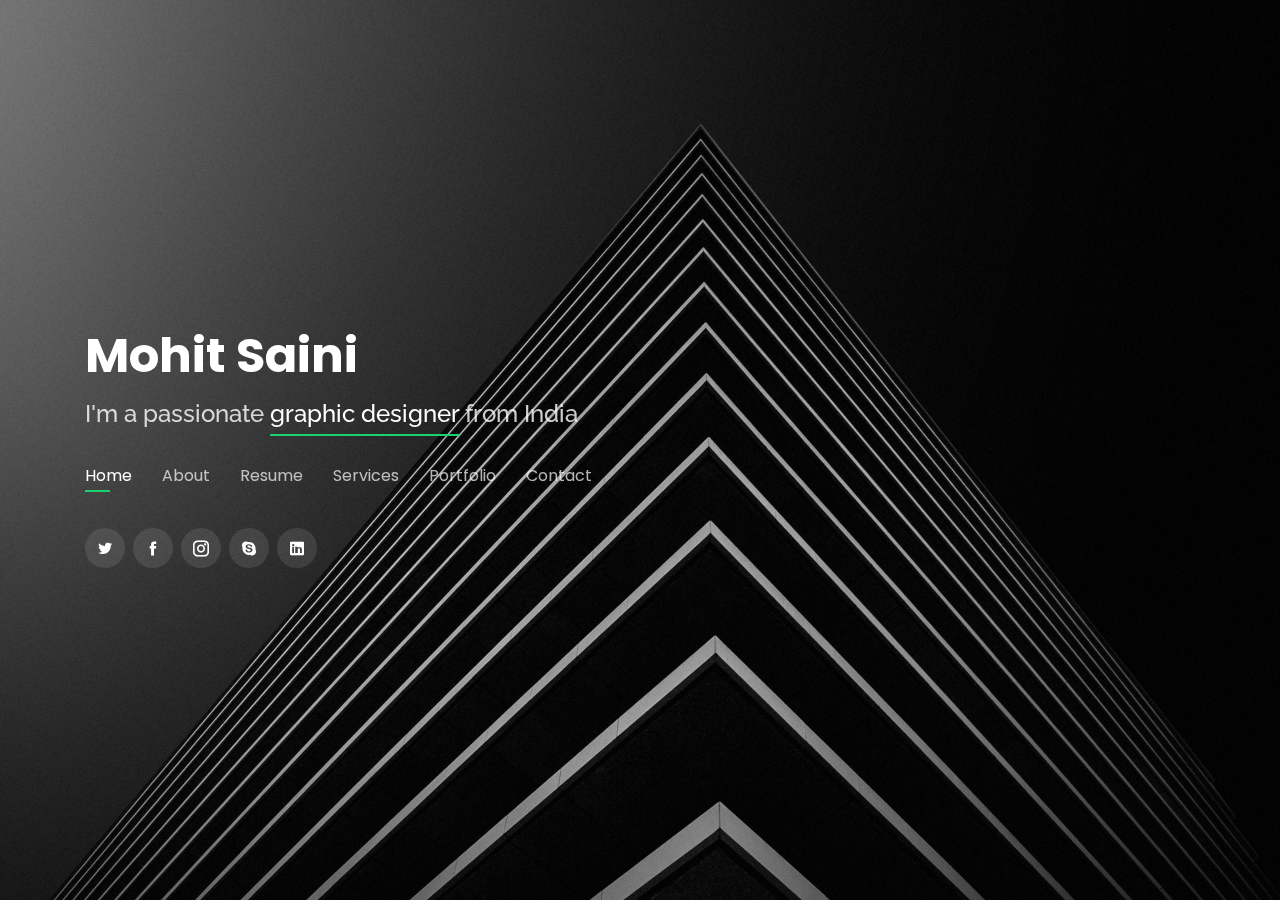
<file: index.html>
<!DOCTYPE html>
<html lang="en">

<head>
  <meta charset="utf-8">
  <meta content="width=device-width, initial-scale=1.0" name="viewport">

  <title>Personal Bootstrap Template</title>
  <meta content="" name="description">
  <meta content="" name="keywords">

  <!-- Favicons -->
  <link href="assets/img/favicon.png" rel="icon">
  <link href="assets/img/apple-touch-icon.png" rel="apple-touch-icon">

  <!-- Google Fonts -->
  <link href="https://fonts.googleapis.com/css?family=Open+Sans:300,300i,400,400i,600,600i,700,700i|Raleway:300,300i,400,400i,500,500i,600,600i,700,700i|Poppins:300,300i,400,400i,500,500i,600,600i,700,700i" rel="stylesheet">

  <!-- Vendor CSS Files -->
  <link href="assets/vendor/bootstrap/css/bootstrap.min.css" rel="stylesheet">
  <link href="assets/vendor/icofont/icofont.min.css" rel="stylesheet">
  <link href="assets/vendor/remixicon/remixicon.css" rel="stylesheet">
  <link href="assets/vendor/owl.carousel/assets/owl.carousel.min.css" rel="stylesheet">
  <link href="assets/vendor/boxicons/css/boxicons.min.css" rel="stylesheet">
  <link href="assets/vendor/venobox/venobox.css" rel="stylesheet">

  <!-- Template Main CSS File -->
  <link href="assets/css/style.css" rel="stylesheet">
  <link href="assets/css/timeline.css" rel="stylesheet">
</head>

<body>

  <!-- ======= Header ======= -->
  <header id="header" class="header-tops">
    <div class="container">

      <h1><a href="index.html">Mohit Saini</a></h1>
      <!-- Uncomment below if you prefer to use an image logo -->
      <!-- <a href="index.html" class="mr-auto"><img src="assets/img/logo.png" alt="" class="img-fluid"></a> -->
      <h2>I'm a passionate <span>graphic designer</span> from India</h2>

      <nav class="nav-menu d-none d-lg-block">
        <ul>
          <li class="active"><a href="#header">Home</a></li>
          <li><a href="#about">About</a></li>
          <li><a href="#resume">Resume</a></li>
          <li><a href="#services">Services</a></li>
          <li><a href="#portfolio">Portfolio</a></li>
          <li><a href="#contact">Contact</a></li>
        </ul>
      </nav><!-- .nav-menu -->

      <div class="social-links">
        <a href="#" class="twitter"><i class="icofont-twitter"></i></a>
        <a href="#" class="facebook"><i class="icofont-facebook"></i></a>
        <a href="#" class="instagram"><i class="icofont-instagram"></i></a>
        <a href="#" class="google-plus"><i class="icofont-skype"></i></a>
        <a href="#" class="linkedin"><i class="icofont-linkedin"></i></a>
      </div>

    </div>
  </header><!-- End Header -->

  <!-- ======= About Section ======= -->
  <section id="about" class="about">

    <!-- ======= About Me ======= -->
    <div class="about-me container">

      <div class="section-title">
        <h2>About</h2>
        <p>Learn more about me</p>
      </div>

      <div class="row">
        <div class="col-lg-4" data-aos="fade-right">
          <img src="assets/img/mohit.jpg" class="img-fluid" alt="">
        </div>
        <div class="col-lg-8 pt-4 pt-lg-0 content" data-aos="fade-left">
          <h3>Data Scientist &amp; Educator</h3>
          <p class="font-italic">
            Lorem ipsum dolor sit amet, consectetur adipiscing elit, sed do eiusmod tempor incididunt ut labore et dolore
            magna aliqua.
          </p>
          <div class="row">
            <div class="col-lg-6">
              <ul>
                <li><i class="icofont-rounded-right"></i> <strong>Birthday:</strong> 1 May 1995</li>
                <li><i class="icofont-rounded-right"></i> <strong>Website:</strong> www.example.com</li>
                <li><i class="icofont-rounded-right"></i> <strong>Phone:</strong> +123 456 7890</li>
                <li><i class="icofont-rounded-right"></i> <strong>City:</strong> City : India, USA</li>
              </ul>
            </div>
            <div class="col-lg-6">
              <ul>
                <li><i class="icofont-rounded-right"></i> <strong>Age:</strong> 30</li>
                <li><i class="icofont-rounded-right"></i> <strong>Degree:</strong> Master</li>
                <li><i class="icofont-rounded-right"></i> <strong>PhEmailone:</strong> email@example.com</li>
                <li><i class="icofont-rounded-right"></i> <strong>Freelance:</strong> Available</li>
              </ul>
            </div>
          </div>
          <p>
            Officiis eligendi itaque labore et dolorum mollitia officiis optio vero. Quisquam sunt adipisci omnis et ut. Nulla accusantium dolor incidunt officia tempore. Et eius omnis.
            Cupiditate ut dicta maxime officiis quidem quia. Sed et consectetur qui quia repellendus itaque neque. Aliquid amet quidem ut quaerat cupiditate. Ab et eum qui repellendus omnis culpa magni laudantium dolores.
          </p>
        </div>
      </div>

    </div><!-- End About Me -->

    <!-- ======= Counts ======= -->
    <div class="counts container">

      <div class="row">

        <div class="col-lg-3 col-md-6">
          <div class="count-box">
            <i class="icofont-simple-smile"></i>
            <span data-toggle="counter-up">232</span>
            <p>Happy Clients</p>
          </div>
        </div>

        <div class="col-lg-3 col-md-6 mt-5 mt-md-0">
          <div class="count-box">
            <i class="icofont-document-folder"></i>
            <span data-toggle="counter-up">521</span>
            <p>Projects</p>
          </div>
        </div>

        <div class="col-lg-3 col-md-6 mt-5 mt-lg-0">
          <div class="count-box">
            <i class="icofont-live-support"></i>
            <span data-toggle="counter-up">1,463</span>
            <p>Hours Of Support</p>
          </div>
        </div>

        <div class="col-lg-3 col-md-6 mt-5 mt-lg-0">
          <div class="count-box">
            <i class="icofont-users-alt-5"></i>
            <span data-toggle="counter-up">15</span>
            <p>Hard Workers</p>
          </div>
        </div>

      </div>

    </div><!-- End Counts -->

    <!-- ======= Skills  ======= -->
    <div class="skills container">

      <div class="section-title">
        <h2>Skills</h2>
      </div>

      <div class="row skills-content">

        <div class="col-lg-6">

          <div class="progress">
            <span class="skill">HTML <i class="val">100%</i></span>
            <div class="progress-bar-wrap">
              <div class="progress-bar" role="progressbar" aria-valuenow="100" aria-valuemin="0" aria-valuemax="100"></div>
            </div>
          </div>

          <div class="progress">
            <span class="skill">CSS <i class="val">90%</i></span>
            <div class="progress-bar-wrap">
              <div class="progress-bar" role="progressbar" aria-valuenow="90" aria-valuemin="0" aria-valuemax="100"></div>
            </div>
          </div>

          <div class="progress">
            <span class="skill">JavaScript <i class="val">75%</i></span>
            <div class="progress-bar-wrap">
              <div class="progress-bar" role="progressbar" aria-valuenow="75" aria-valuemin="0" aria-valuemax="100"></div>
            </div>
          </div>

        </div>

        <div class="col-lg-6">

          <div class="progress">
            <span class="skill">PHP <i class="val">80%</i></span>
            <div class="progress-bar-wrap">
              <div class="progress-bar" role="progressbar" aria-valuenow="80" aria-valuemin="0" aria-valuemax="100"></div>
            </div>
          </div>

          <div class="progress">
            <span class="skill">WordPress/CMS <i class="val">90%</i></span>
            <div class="progress-bar-wrap">
              <div class="progress-bar" role="progressbar" aria-valuenow="90" aria-valuemin="0" aria-valuemax="100"></div>
            </div>
          </div>

          <div class="progress">
            <span class="skill">Photoshop <i class="val">55%</i></span>
            <div class="progress-bar-wrap">
              <div class="progress-bar" role="progressbar" aria-valuenow="55" aria-valuemin="0" aria-valuemax="100"></div>
            </div>
          </div>

        </div>

      </div>

    </div><!-- End Skills -->

    <!-- ======= Interests ======= -->
    <div class="interests container">

      <div class="section-title">
        <h2>Interests</h2>
      </div>

      <div class="row">
        <div class="col-lg-3 col-md-4">
          <div class="icon-box">
            <i class="ri-store-line" style="color: #ffbb2c;"></i>
            <h3>Lorem Ipsum</h3>
          </div>
        </div>
        <div class="col-lg-3 col-md-4 mt-4 mt-md-0">
          <div class="icon-box">
            <i class="ri-bar-chart-box-line" style="color: #5578ff;"></i>
            <h3>Dolor Sitema</h3>
          </div>
        </div>
        <div class="col-lg-3 col-md-4 mt-4 mt-md-0">
          <div class="icon-box">
            <i class="ri-calendar-todo-line" style="color: #e80368;"></i>
            <h3>Sed perspiciatis</h3>
          </div>
        </div>
        <div class="col-lg-3 col-md-4 mt-4 mt-lg-0">
          <div class="icon-box">
            <i class="ri-paint-brush-line" style="color: #e361ff;"></i>
            <h3>Magni Dolores</h3>
          </div>
        </div>
        <div class="col-lg-3 col-md-4 mt-4">
          <div class="icon-box">
            <i class="ri-database-2-line" style="color: #47aeff;"></i>
            <h3>Nemo Enim</h3>
          </div>
        </div>
        <div class="col-lg-3 col-md-4 mt-4">
          <div class="icon-box">
            <i class="ri-gradienter-line" style="color: #ffa76e;"></i>
            <h3>Eiusmod Tempor</h3>
          </div>
        </div>
        <div class="col-lg-3 col-md-4 mt-4">
          <div class="icon-box">
            <i class="ri-file-list-3-line" style="color: #11dbcf;"></i>
            <h3>Midela Teren</h3>
          </div>
        </div>
        <div class="col-lg-3 col-md-4 mt-4">
          <div class="icon-box">
            <i class="ri-price-tag-2-line" style="color: #4233ff;"></i>
            <h3>Pira Neve</h3>
          </div>
        </div>
        <div class="col-lg-3 col-md-4 mt-4">
          <div class="icon-box">
            <i class="ri-anchor-line" style="color: #b2904f;"></i>
            <h3>Dirada Pack</h3>
          </div>
        </div>
        <div class="col-lg-3 col-md-4 mt-4">
          <div class="icon-box">
            <i class="ri-disc-line" style="color: #b20969;"></i>
            <h3>Moton Ideal</h3>
          </div>
        </div>
        <div class="col-lg-3 col-md-4 mt-4">
          <div class="icon-box">
            <i class="ri-base-station-line" style="color: #ff5828;"></i>
            <h3>Verdo Park</h3>
          </div>
        </div>
        <div class="col-lg-3 col-md-4 mt-4">
          <div class="icon-box">
            <i class="ri-fingerprint-line" style="color: #29cc61;"></i>
            <h3>Flavor Nivelanda</h3>
          </div>
        </div>
      </div>

    </div><!-- End Interests -->

    <!-- ======= Testimonials ======= -->
    <div class="testimonials container">

      <div class="section-title">
        <h2>Testimonials</h2>
      </div>

      <div class="owl-carousel testimonials-carousel">

        <div class="testimonial-item">
          <p>
            <i class="bx bxs-quote-alt-left quote-icon-left"></i>
            Proin iaculis purus consequat sem cure digni ssim donec porttitora entum suscipit rhoncus. Accusantium quam, ultricies eget id, aliquam eget nibh et. Maecen aliquam, risus at semper.
            <i class="bx bxs-quote-alt-right quote-icon-right"></i>
          </p>
          <img src="assets/img/testimonials/testimonials-1.jpg" class="testimonial-img" alt="">
          <h3>Saul Goodman</h3>
          <h4>Ceo &amp; Founder</h4>
        </div>

        <div class="testimonial-item">
          <p>
            <i class="bx bxs-quote-alt-left quote-icon-left"></i>
            Export tempor illum tamen malis malis eram quae irure esse labore quem cillum quid cillum eram malis quorum velit fore eram velit sunt aliqua noster fugiat irure amet legam anim culpa.
            <i class="bx bxs-quote-alt-right quote-icon-right"></i>
          </p>
          <img src="assets/img/testimonials/testimonials-2.jpg" class="testimonial-img" alt="">
          <h3>Sara Wilsson</h3>
          <h4>Designer</h4>
        </div>

        <div class="testimonial-item">
          <p>
            <i class="bx bxs-quote-alt-left quote-icon-left"></i>
            Enim nisi quem export duis labore cillum quae magna enim sint quorum nulla quem veniam duis minim tempor labore quem eram duis noster aute amet eram fore quis sint minim.
            <i class="bx bxs-quote-alt-right quote-icon-right"></i>
          </p>
          <img src="assets/img/testimonials/testimonials-3.jpg" class="testimonial-img" alt="">
          <h3>Jena Karlis</h3>
          <h4>Store Owner</h4>
        </div>

        <div class="testimonial-item">
          <p>
            <i class="bx bxs-quote-alt-left quote-icon-left"></i>
            Fugiat enim eram quae cillum dolore dolor amet nulla culpa multos export minim fugiat minim velit minim dolor enim duis veniam ipsum anim magna sunt elit fore quem dolore labore illum veniam.
            <i class="bx bxs-quote-alt-right quote-icon-right"></i>
          </p>
          <img src="assets/img/testimonials/testimonials-4.jpg" class="testimonial-img" alt="">
          <h3>Matt Brandon</h3>
          <h4>Freelancer</h4>
        </div>

        <div class="testimonial-item">
          <p>
            <i class="bx bxs-quote-alt-left quote-icon-left"></i>
            Quis quorum aliqua sint quem legam fore sunt eram irure aliqua veniam tempor noster veniam enim culpa labore duis sunt culpa nulla illum cillum fugiat legam esse veniam culpa fore nisi cillum quid.
            <i class="bx bxs-quote-alt-right quote-icon-right"></i>
          </p>
          <img src="assets/img/testimonials/testimonials-5.jpg" class="testimonial-img" alt="">
          <h3>John Larson</h3>
          <h4>Entrepreneur</h4>
        </div>

      </div>

    </div><!-- End Testimonials  -->

  </section><!-- End About Section -->

  <!-- ======= Resume Section ======= -->
  <section id="resume" class="resume">
    <div class="container">

      <div class="section-title">
        <h2>Resume</h2>
        <p>Check My Resume</p>
      </div>

      <div class="row">
        <div class="col-lg-6">
          <h3 class="resume-title">Sumary</h3>
          <div class="resume-item pb-0">
            <h4>Alice Barkley</h4>
            <p><em>Innovative and deadline-driven Graphic Designer with 3+ years of experience designing and developing user-centered digital/print marketing material from initial concept to final, polished deliverable.</em></p>
            <p>
            <ul>
              <li>Portland par 127,Orlando, FL</li>
              <li>(123) 456-7891</li>
              <li>alice.barkley@example.com</li>
            </ul>
            </p>
          </div>
        </div>
        <div class="col-lg-6">
          <h3 class="resume-title">Education</h3>
          <div class="resume-item">
            <h4>Master of Fine Arts &amp; Graphic Design</h4>
            <h5>2015 - 2016</h5>
            <p><em>Rochester Institute of Technology, Rochester, NY</em></p>
            <p>Qui deserunt veniam. Et sed aliquam labore tempore sed quisquam iusto autem sit. Ea vero voluptatum qui ut dignissimos deleniti nerada porti sand markend</p>
          </div>
          <div class="resume-item">
            <h4>Bachelor of Fine Arts &amp; Graphic Design</h4>
            <h5>2010 - 2014</h5>
            <p><em>Rochester Institute of Technology, Rochester, NY</em></p>
            <p>Quia nobis sequi est occaecati aut. Repudiandae et iusto quae reiciendis et quis Eius vel ratione eius unde vitae rerum voluptates asperiores voluptatem Earum molestiae consequatur neque etlon sader mart dila</p>
          </div>
        </div>
      </div>

      <div class="section-title mt-4">
        <h2 style="font-size: 24px; color: white;">Professional Experience</h2>
      </div>

      <div class="row" id="pe">
        <div class="col-lg-12">
          <main>
            <p>
              <span class="heading">First Job</span> 
              <span class="time">2015-2017</span>
              <br>
              Doggo ipsum long bois lotsa pats blep. What a nice floof ruff super chub very good spot, the neighborhood pupper lotsa pats. Borkdrive shibe shoober what a nice floof, borking doggo.</p>
            <p>
              <span class="heading">Second Job</span> 
              <span class="time">2017-2018</span>
              <br>
              Shoober shooberino adorable doggo many pats, heckin good boys many pats pupper wrinkler, corgo maximum borkdrive. A frighten puggo wow very biscit.</p>
            <p>
              <span class="heading">Third Job</span> 
              <span class="time">2018-2019</span>
              <br>
              Big ol h*ck adorable doggo vvv smol borking doggo with a long snoot for pats big ol, he made many woofs doing me a frighten puggo wow very biscit, ruff fat boi ruff long doggo. </p>
           </main>
        </div>
      </div>

    </div>
  </section><!-- End Resume Section -->

  <!-- ======= Services Section ======= -->
  <section id="services" class="services">
    <div class="container">

      <div class="section-title">
        <h2>Services</h2>
        <p>My Services</p>
      </div>

      <div class="row">
        <div class="col-lg-4 col-md-6 d-flex align-items-stretch">
          <div class="icon-box">
            <div class="icon"><i class="bx bxl-dribbble"></i></div>
            <h4><a href="">Lorem Ipsum</a></h4>
            <p>Voluptatum deleniti atque corrupti quos dolores et quas molestias excepturi</p>
          </div>
        </div>

        <div class="col-lg-4 col-md-6 d-flex align-items-stretch mt-4 mt-md-0">
          <div class="icon-box">
            <div class="icon"><i class="bx bx-file"></i></div>
            <h4><a href="">Sed ut perspiciatis</a></h4>
            <p>Duis aute irure dolor in reprehenderit in voluptate velit esse cillum dolore</p>
          </div>
        </div>

        <div class="col-lg-4 col-md-6 d-flex align-items-stretch mt-4 mt-lg-0">
          <div class="icon-box">
            <div class="icon"><i class="bx bx-tachometer"></i></div>
            <h4><a href="">Magni Dolores</a></h4>
            <p>Excepteur sint occaecat cupidatat non proident, sunt in culpa qui officia</p>
          </div>
        </div>

        <div class="col-lg-4 col-md-6 d-flex align-items-stretch mt-4">
          <div class="icon-box">
            <div class="icon"><i class="bx bx-world"></i></div>
            <h4><a href="">Nemo Enim</a></h4>
            <p>At vero eos et accusamus et iusto odio dignissimos ducimus qui blanditiis</p>
          </div>
        </div>

        <div class="col-lg-4 col-md-6 d-flex align-items-stretch mt-4">
          <div class="icon-box">
            <div class="icon"><i class="bx bx-slideshow"></i></div>
            <h4><a href="">Dele cardo</a></h4>
            <p>Quis consequatur saepe eligendi voluptatem consequatur dolor consequuntur</p>
          </div>
        </div>

        <div class="col-lg-4 col-md-6 d-flex align-items-stretch mt-4">
          <div class="icon-box">
            <div class="icon"><i class="bx bx-arch"></i></div>
            <h4><a href="">Divera don</a></h4>
            <p>Modi nostrum vel laborum. Porro fugit error sit minus sapiente sit aspernatur</p>
          </div>
        </div>

      </div>

    </div>
  </section><!-- End Services Section -->

  <!-- ======= Portfolio Section ======= -->
  <section id="portfolio" class="portfolio">
    <div class="container">

      <div class="section-title">
        <h2>Portfolio</h2>
        <p>My Works</p>
      </div>

      <div class="row">
        <div class="col-lg-12 d-flex justify-content-center">
          <ul id="portfolio-flters">
            <li data-filter="*" class="filter-active">All</li>
            <li data-filter=".filter-app">App</li>
            <li data-filter=".filter-card">Card</li>
            <li data-filter=".filter-web">Web</li>
          </ul>
        </div>
      </div>

      <div class="row portfolio-container">

        <div class="col-lg-4 col-md-6 portfolio-item filter-app">
          <div class="portfolio-wrap">
            <img src="assets/img/portfolio/portfolio-1.jpg" class="img-fluid" alt="">
            <div class="portfolio-info">
              <h4>App 1</h4>
              <p>App</p>
              <div class="portfolio-links">
                <a href="assets/img/portfolio/portfolio-1.jpg" data-gall="portfolioGallery" class="venobox" title="App 1"><i class="bx bx-plus"></i></a>
                <a href="portfolio-details.html" data-gall="portfolioDetailsGallery" data-vbtype="iframe" class="venobox" title="Portfolio Details"><i class="bx bx-link"></i></a>
              </div>
            </div>
          </div>
        </div>

        <div class="col-lg-4 col-md-6 portfolio-item filter-web">
          <div class="portfolio-wrap">
            <img src="assets/img/portfolio/portfolio-2.jpg" class="img-fluid" alt="">
            <div class="portfolio-info">
              <h4>Web 3</h4>
              <p>Web</p>
              <div class="portfolio-links">
                <a href="assets/img/portfolio/portfolio-2.jpg" data-gall="portfolioGallery" class="venobox" title="Web 3"><i class="bx bx-plus"></i></a>
                <a href="portfolio-details.html" data-gall="portfolioDetailsGallery" data-vbtype="iframe" class="venobox" title="Portfolio Details"><i class="bx bx-link"></i></a>
              </div>
            </div>
          </div>
        </div>

        <div class="col-lg-4 col-md-6 portfolio-item filter-app">
          <div class="portfolio-wrap">
            <img src="assets/img/portfolio/portfolio-3.jpg" class="img-fluid" alt="">
            <div class="portfolio-info">
              <h4>App 2</h4>
              <p>App</p>
              <div class="portfolio-links">
                <a href="assets/img/portfolio/portfolio-3.jpg" data-gall="portfolioGallery" class="venobox" title="App 2"><i class="bx bx-plus"></i></a>
                <a href="portfolio-details.html" data-gall="portfolioDetailsGallery" data-vbtype="iframe" class="venobox" title="Portfolio Details"><i class="bx bx-link"></i></a>
              </div>
            </div>
          </div>
        </div>

        <div class="col-lg-4 col-md-6 portfolio-item filter-card">
          <div class="portfolio-wrap">
            <img src="assets/img/portfolio/portfolio-4.jpg" class="img-fluid" alt="">
            <div class="portfolio-info">
              <h4>Card 2</h4>
              <p>Card</p>
              <div class="portfolio-links">
                <a href="assets/img/portfolio/portfolio-4.jpg" data-gall="portfolioGallery" class="venobox" title="Card 2"><i class="bx bx-plus"></i></a>
                <a href="portfolio-details.html" data-gall="portfolioDetailsGallery" data-vbtype="iframe" class="venobox" title="Portfolio Details"><i class="bx bx-link"></i></a>
              </div>
            </div>
          </div>
        </div>

        <div class="col-lg-4 col-md-6 portfolio-item filter-web">
          <div class="portfolio-wrap">
            <img src="assets/img/portfolio/portfolio-5.jpg" class="img-fluid" alt="">
            <div class="portfolio-info">
              <h4>Web 2</h4>
              <p>Web</p>
              <div class="portfolio-links">
                <a href="assets/img/portfolio/portfolio-5.jpg" data-gall="portfolioGallery" class="venobox" title="Web 2"><i class="bx bx-plus"></i></a>
                <a href="portfolio-details.html" data-gall="portfolioDetailsGallery" data-vbtype="iframe" class="venobox" title="Portfolio Details"><i class="bx bx-link"></i></a>
              </div>
            </div>
          </div>
        </div>

        <div class="col-lg-4 col-md-6 portfolio-item filter-app">
          <div class="portfolio-wrap">
            <img src="assets/img/portfolio/portfolio-6.jpg" class="img-fluid" alt="">
            <div class="portfolio-info">
              <h4>App 3</h4>
              <p>App</p>
              <div class="portfolio-links">
                <a href="assets/img/portfolio/portfolio-6.jpg" data-gall="portfolioGallery" class="venobox" title="App 3"><i class="bx bx-plus"></i></a>
                <a href="portfolio-details.html" data-gall="portfolioDetailsGallery" data-vbtype="iframe" class="venobox" title="Portfolio Details"><i class="bx bx-link"></i></a>
              </div>
            </div>
          </div>
        </div>

        <div class="col-lg-4 col-md-6 portfolio-item filter-card">
          <div class="portfolio-wrap">
            <img src="assets/img/portfolio/portfolio-7.jpg" class="img-fluid" alt="">
            <div class="portfolio-info">
              <h4>Card 1</h4>
              <p>Card</p>
              <div class="portfolio-links">
                <a href="assets/img/portfolio/portfolio-7.jpg" data-gall="portfolioGallery" class="venobox" title="Card 1"><i class="bx bx-plus"></i></a>
                <a href="portfolio-details.html" data-gall="portfolioDetailsGallery" data-vbtype="iframe" class="venobox" title="Portfolio Details"><i class="bx bx-link"></i></a>
              </div>
            </div>
          </div>
        </div>

        <div class="col-lg-4 col-md-6 portfolio-item filter-card">
          <div class="portfolio-wrap">
            <img src="assets/img/portfolio/portfolio-8.jpg" class="img-fluid" alt="">
            <div class="portfolio-info">
              <h4>Card 3</h4>
              <p>Card</p>
              <div class="portfolio-links">
                <a href="assets/img/portfolio/portfolio-8.jpg" data-gall="portfolioGallery" class="venobox" title="Card 3"><i class="bx bx-plus"></i></a>
                <a href="portfolio-details.html" data-gall="portfolioDetailsGallery" data-vbtype="iframe" class="venobox" title="Portfolio Details"><i class="bx bx-link"></i></a>
              </div>
            </div>
          </div>
        </div>

        <div class="col-lg-4 col-md-6 portfolio-item filter-web">
          <div class="portfolio-wrap">
            <img src="assets/img/portfolio/portfolio-9.jpg" class="img-fluid" alt="">
            <div class="portfolio-info">
              <h4>Web 3</h4>
              <p>Web</p>
              <div class="portfolio-links">
                <a href="assets/img/portfolio/portfolio-9.jpg" data-gall="portfolioGallery" class="venobox" title="Web 3"><i class="bx bx-plus"></i></a>
                <a href="portfolio-details.html" data-gall="portfolioDetailsGallery" data-vbtype="iframe" class="venobox" title="Portfolio Details"><i class="bx bx-link"></i></a>
              </div>
            </div>
          </div>
        </div>

      </div>

    </div>
  </section><!-- End Portfolio Section -->

  <!-- ======= Contact Section ======= -->
  <section id="contact" class="contact">
    <div class="container">

      <div class="section-title">
        <h2>Contact</h2>
        <p>Contact Me</p>
      </div>

      <div class="row mt-2">

        <div class="col-md-6 d-flex align-items-stretch">
          <div class="info-box">
            <i class="bx bx-map"></i>
            <h3>My Address</h3>
            <p>A108 Adam Street, India, NY 535022</p>
          </div>
        </div>

        <div class="col-md-6 mt-4 mt-md-0 d-flex align-items-stretch">
          <div class="info-box">
            <i class="bx bx-share-alt"></i>
            <h3>Social Profiles</h3>
            <div class="social-links">
              <a href="#" class="twitter"><i class="icofont-twitter"></i></a>
              <a href="#" class="facebook"><i class="icofont-facebook"></i></a>
              <a href="#" class="instagram"><i class="icofont-instagram"></i></a>
              <a href="#" class="google-plus"><i class="icofont-skype"></i></a>
              <a href="#" class="linkedin"><i class="icofont-linkedin"></i></a>
            </div>
          </div>
        </div>

        <div class="col-md-6 mt-4 d-flex align-items-stretch">
          <div class="info-box">
            <i class="bx bx-envelope"></i>
            <h3>Email Me</h3>
            <p>contact@example.com</p>
          </div>
        </div>
        <div class="col-md-6 mt-4 d-flex align-items-stretch">
          <div class="info-box">
            <i class="bx bx-phone-call"></i>
            <h3>Call Me</h3>
            <p>+1 5589 55488 55</p>
          </div>
        </div>
      </div>

      <form action="" method="post" role="form" class="php-email-form mt-4">
        <div class="form-row">
          <div class="col-md-6 form-group">
            <input type="text" name="name" class="form-control" id="name" placeholder="Your Name" data-rule="minlen:4" data-msg="Please enter at least 4 chars" />
            <div class="validate"></div>
          </div>
          <div class="col-md-6 form-group">
            <input type="email" class="form-control" name="email" id="email" placeholder="Your Email" data-rule="email" data-msg="Please enter a valid email" />
            <div class="validate"></div>
          </div>
        </div>
        <div class="form-group">
          <input type="text" class="form-control" name="subject" id="subject" placeholder="Subject" data-rule="minlen:4" data-msg="Please enter at least 8 chars of subject" />
          <div class="validate"></div>
        </div>
        <div class="form-group">
          <textarea class="form-control" name="message" rows="5" data-rule="required" data-msg="Please write something for us" placeholder="Message"></textarea>
          <div class="validate"></div>
        </div>
        <div class="mb-3">
          <div class="loading">Loading</div>
          <div class="error-message"></div>
          <div class="sent-message">Your message has been sent. Thank you!</div>
        </div>
        <div class="text-center"><button type="submit">Send Message</button></div>
      </form>

    </div>
  </section><!-- End Contact Section -->


  <!-- Vendor JS Files -->
  <script src="assets/vendor/jquery/jquery.min.js"></script>
  <script src="assets/vendor/bootstrap/js/bootstrap.bundle.min.js"></script>
  <script src="assets/vendor/jquery.easing/jquery.easing.min.js"></script>
  <script src="assets/vendor/php-email-form/validate.js"></script>
  <script src="assets/vendor/waypoints/jquery.waypoints.min.js"></script>
  <script src="assets/vendor/counterup/counterup.min.js"></script>
  <script src="assets/vendor/owl.carousel/owl.carousel.min.js"></script>
  <script src="assets/vendor/isotope-layout/isotope.pkgd.min.js"></script>
  <script src="assets/vendor/venobox/venobox.min.js"></script>

  <!-- Template Main JS File -->
  <script src="assets/js/main.js"></script>

</body>

</html>
</file>
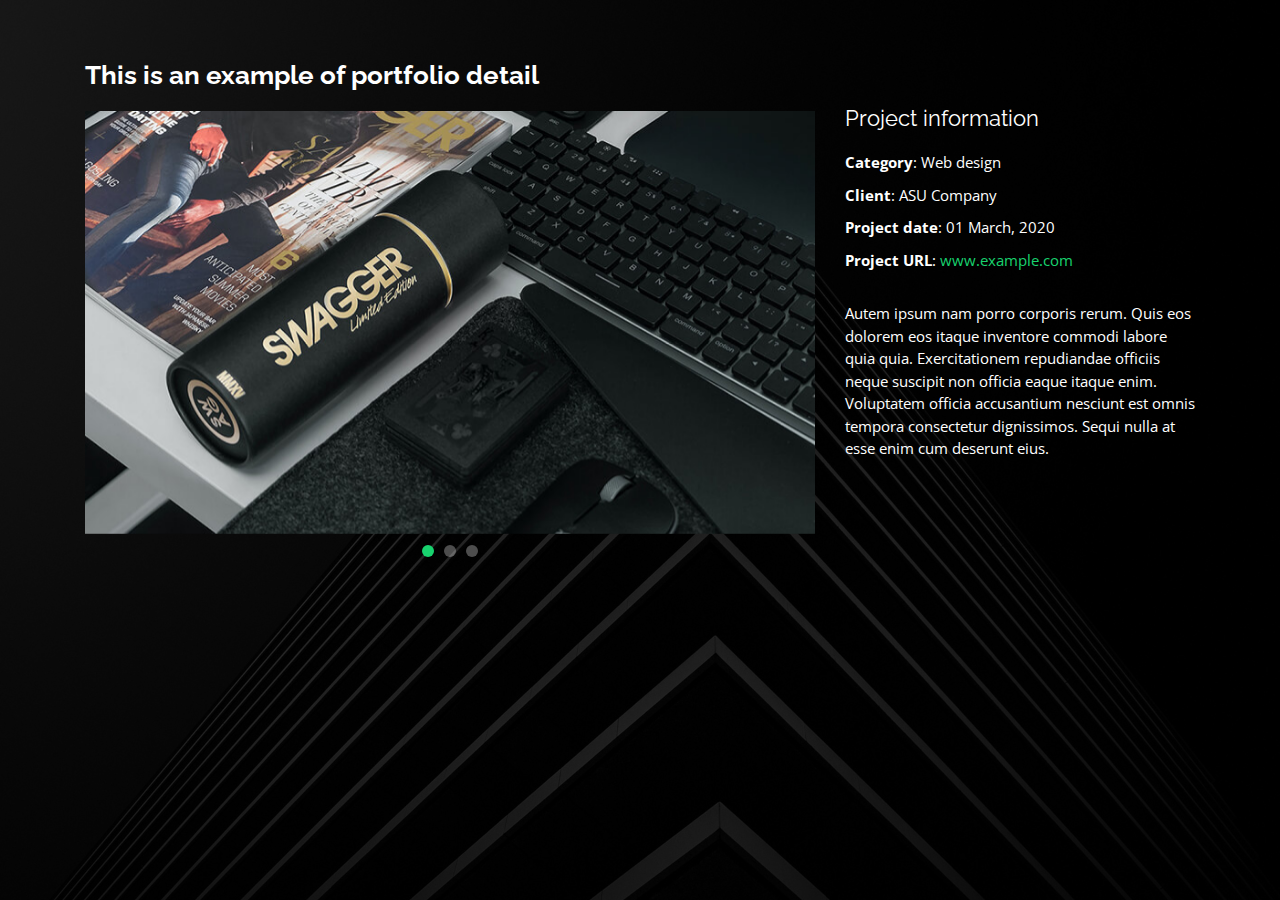
<file: portfolio-details.html>
<!DOCTYPE html>
<html lang="en">

<head>
  <meta charset="utf-8">
  <meta content="width=device-width, initial-scale=1.0" name="viewport">

  <title>Portfolio Details - Personal Bootstrap Template</title>
  <meta content="" name="description">
  <meta content="" name="keywords">

  <!-- Favicons -->
  <link href="assets/img/favicon.png" rel="icon">
  <link href="assets/img/apple-touch-icon.png" rel="apple-touch-icon">

  <!-- Google Fonts -->
  <link href="https://fonts.googleapis.com/css?family=Open+Sans:300,300i,400,400i,600,600i,700,700i|Raleway:300,300i,400,400i,500,500i,600,600i,700,700i|Poppins:300,300i,400,400i,500,500i,600,600i,700,700i" rel="stylesheet">

  <!-- Vendor CSS Files -->
  <link href="assets/vendor/bootstrap/css/bootstrap.min.css" rel="stylesheet">
  <link href="assets/vendor/icofont/icofont.min.css" rel="stylesheet">
  <link href="assets/vendor/remixicon/remixicon.css" rel="stylesheet">
  <link href="assets/vendor/owl.carousel/assets/owl.carousel.min.css" rel="stylesheet">
  <link href="assets/vendor/boxicons/css/boxicons.min.css" rel="stylesheet">
  <link href="assets/vendor/venobox/venobox.css" rel="stylesheet">

  <!-- Template Main CSS File -->
  <link href="assets/css/style.css" rel="stylesheet">


</head>

<body>

  <main id="main">

    <!-- ======= Portfolio Details ======= -->
    <div id="portfolio-details" class="portfolio-details">
      <div class="container">

        <div class="row">

          <div class="col-lg-8">
            <h2 class="portfolio-title">This is an example of portfolio detail</h2>
            <div class="owl-carousel portfolio-details-carousel">
              <img src="assets/img/portfolio/portfolio-details-1.jpg" class="img-fluid" alt="">
              <img src="assets/img/portfolio/portfolio-details-2.jpg" class="img-fluid" alt="">
              <img src="assets/img/portfolio/portfolio-details-3.jpg" class="img-fluid" alt="">
            </div>
          </div>

          <div class="col-lg-4 portfolio-info">
            <h3>Project information</h3>
            <ul>
              <li><strong>Category</strong>: Web design</li>
              <li><strong>Client</strong>: ASU Company</li>
              <li><strong>Project date</strong>: 01 March, 2020</li>
              <li><strong>Project URL</strong>: <a href="#">www.example.com</a></li>
            </ul>

            <p>
              Autem ipsum nam porro corporis rerum. Quis eos dolorem eos itaque inventore commodi labore quia quia. Exercitationem repudiandae officiis neque suscipit non officia eaque itaque enim. Voluptatem officia accusantium nesciunt est omnis tempora consectetur dignissimos. Sequi nulla at esse enim cum deserunt eius.
            </p>
          </div>

        </div>

      </div>
    </div><!-- End Portfolio Details -->

  </main><!-- End #main -->



  <!-- Vendor JS Files -->
  <script src="assets/vendor/jquery/jquery.min.js"></script>
  <script src="assets/vendor/bootstrap/js/bootstrap.bundle.min.js"></script>
  <script src="assets/vendor/jquery.easing/jquery.easing.min.js"></script>
  <script src="assets/vendor/php-email-form/validate.js"></script>
  <script src="assets/vendor/waypoints/jquery.waypoints.min.js"></script>
  <script src="assets/vendor/counterup/counterup.min.js"></script>
  <script src="assets/vendor/owl.carousel/owl.carousel.min.js"></script>
  <script src="assets/vendor/isotope-layout/isotope.pkgd.min.js"></script>
  <script src="assets/vendor/venobox/venobox.min.js"></script>

  <!-- Template Main JS File -->
  <script src="assets/js/main.js"></script>

</body>

</html>
</file>
<file: assets/vendor/venobox/venobox.css>
/* ------ venobox.css --------*/
.vbox-overlay *, .vbox-overlay *:before, .vbox-overlay *:after{
    -webkit-backface-visibility: hidden;
    -webkit-box-sizing:border-box;
    -moz-box-sizing:border-box;
    box-sizing:border-box;
}
.vbox-overlay * { 
    -webkit-backface-visibility: visible;
    backface-visibility: visible;
}
.vbox-overlay{
    display: -webkit-flex;
    display: flex;
    -webkit-flex-direction: column;
    flex-direction: column;
    -webkit-justify-content: center;
    justify-content: center;
    -webkit-align-items: center;
    align-items: center;
    position: fixed;
    left: 0;
    top: 0;
    bottom: 0;
    right: 0;
    z-index: 999999;
}

/* ----- navigation ----- */
.vbox-title{
    width: 100%;
    height: 40px;
    float: left;
    text-align: center;
    line-height: 28px;
    font-size: 12px;
    padding: 6px 50px;
    overflow: hidden;
    position: fixed;
    display: none;
    left: 0;
    z-index: 89;
}
.vbox-close{
    cursor: pointer;
    position: fixed;
    top: -1px;
    right: 0;
    width: 50px;
    height: 40px;
    padding: 6px;
    display: block;
    background-position:10px center;
    overflow: hidden;
    font-size: 24px;
    line-height: 1;
    text-align: center;
    z-index: 99;
}
.vbox-left{
    cursor: pointer;
    position: fixed;
    left: 0;
    height: 40px;
    overflow: hidden;
    line-height: 28px;
    font-size: 12px;
    z-index: 99;
    display: flex;
    align-items:center;
}
.vbox-num{
    display: inline-block;
    margin: 6px 0 6px 15px;
}
/* ----- Social share ----- */
.vbox-share{
    line-height: 28px;
    font-size: 12px;
    overflow: hidden;
    position: fixed;
    left: 0;
    z-index: 98;
    display: flex;
    align-items:center;
    justify-content: center;
    width: 100%;
    text-align: center;
}
.vbox-share svg{
    max-height: 28px;
    width: 28px;
    z-index: 10;
    margin-left: 12px;
    margin-top: 6px;
    margin-bottom: 6px;
    vertical-align: middle;
}


/* ----- navigation ARROWS ----- */
.vbox-next, .vbox-prev{
    position: fixed;
    top: 50%;
    margin-top: -15px;
    overflow: hidden;
    cursor: pointer;
    display: block;
    width: 45px;
    height: 45px;
    z-index: 99;
}
.vbox-next span, .vbox-prev span{
    position: relative;
    width: 20px;
    height: 20px;
    border: 2px solid transparent;
    border-top-color: #B6B6B6;
    border-right-color: #B6B6B6;
    text-indent: -100px;
    position: absolute;
    top: 8px;
    display: block;
}
.vbox-prev{
    left: 15px;
}
.vbox-next{
    right: 15px;
}
.vbox-prev span{
    left: 10px;
    -ms-transform: rotate(-135deg);
    -webkit-transform: rotate(-135deg);
    transform: rotate(-135deg);
}
.vbox-next span{
    -ms-transform: rotate(45deg);
    -webkit-transform: rotate(45deg);
    transform: rotate(45deg);
    right: 10px;
}
/* ------- inline window ------ */
.vbox-inline{
    width: 420px;
    height: 315px;
    height: 70vh;
    padding: 10px;
    background: #fff;
    margin: 0 auto;
    overflow: auto;
    text-align: left;
}
/* ------- Video & iFrames window ------ */
.venoframe{
    max-width: 100%;
    width: 100%;
    border: none;
    width: 100%;
    height: 260px;
    height: 70vh;
}
.venoframe.vbvid{
    height: 260px;
}
@media (min-width: 768px) {
    .venoframe, .vbox-inline{
        width: 90%;
        height: 360px;
        height: 70vh;
    }
    .venoframe.vbvid{
        width: 640px;
        height: 360px;
    }
}
@media (min-width: 992px) {
    .venoframe, .vbox-inline{
        max-width: 1200px;
        width: 80%;
        height: 540px;
        height: 70vh;
    }
    .venoframe.vbvid{
        width: 960px;
        height: 540px;
    }
}
/* 
Please do NOT edit this part! 
or at least read this note: http://i.imgur.com/7C0ws9e.gif
*/
.vbox-open{
    overflow: hidden;
}
.vbox-container{
    position: absolute;
    left: 0;
    right: 0;
    top: 0;
    bottom: 0;
    overflow-x: hidden;
    overflow-y: scroll;
    overflow-scrolling: touch;
    -webkit-overflow-scrolling: touch;
    z-index: 20;
    max-height: 100%;

}

.vbox-content{
    text-align: center;
    float: left;
    width: 100%;
    position: relative;
    overflow: hidden;
    padding: 20px 4%;
}
.vbox-container img{
    max-width: 100%;
    height: auto;
}
.vbox-figlio{
    box-shadow: 0 0 12px rgba(0,0,0,0.19), 0 6px 6px rgba(0,0,0,0.23);
    max-width: 100%;
    text-align: initial;
}
img.vbox-figlio{
    -webkit-user-select: none;
-khtml-user-select: none;
-moz-user-select: none;
-o-user-select: none;
user-select: none;
}
.vbox-content.swipe-left{
    margin-left: -200px !important;
}
.vbox-content.swipe-right{
    margin-left: 200px !important;
}
.vbox-animated{
    webkit-transition: margin 300ms ease-out;
    transition: margin 300ms ease-out;
}

/* ---------- preloader ----------
 * SPINKIT 
 * http://tobiasahlin.com/spinkit/
-------------------------------- */
.sk-double-bounce,.sk-rotating-plane{width:40px;height:40px;margin:40px auto}.sk-rotating-plane{background-color:#333;-webkit-animation:sk-rotatePlane 1.2s infinite ease-in-out;animation:sk-rotatePlane 1.2s infinite ease-in-out}@-webkit-keyframes sk-rotatePlane{0%{-webkit-transform:perspective(120px) rotateX(0) rotateY(0);transform:perspective(120px) rotateX(0) rotateY(0)}50%{-webkit-transform:perspective(120px) rotateX(-180.1deg) rotateY(0);transform:perspective(120px) rotateX(-180.1deg) rotateY(0)}100%{-webkit-transform:perspective(120px) rotateX(-180deg) rotateY(-179.9deg);transform:perspective(120px) rotateX(-180deg) rotateY(-179.9deg)}}@keyframes sk-rotatePlane{0%{-webkit-transform:perspective(120px) rotateX(0) rotateY(0);transform:perspective(120px) rotateX(0) rotateY(0)}50%{-webkit-transform:perspective(120px) rotateX(-180.1deg) rotateY(0);transform:perspective(120px) rotateX(-180.1deg) rotateY(0)}100%{-webkit-transform:perspective(120px) rotateX(-180deg) rotateY(-179.9deg);transform:perspective(120px) rotateX(-180deg) rotateY(-179.9deg)}}.sk-double-bounce{position:relative}.sk-double-bounce .sk-child{width:100%;height:100%;border-radius:50%;background-color:#333;opacity:.6;position:absolute;top:0;left:0;-webkit-animation:sk-doubleBounce 2s infinite ease-in-out;animation:sk-doubleBounce 2s infinite ease-in-out}.sk-chasing-dots .sk-child,.sk-spinner-pulse,.sk-three-bounce .sk-child{background-color:#333;border-radius:100%}.sk-double-bounce .sk-double-bounce2{-webkit-animation-delay:-1s;animation-delay:-1s}@-webkit-keyframes sk-doubleBounce{0%,100%{-webkit-transform:scale(0);transform:scale(0)}50%{-webkit-transform:scale(1);transform:scale(1)}}@keyframes sk-doubleBounce{0%,100%{-webkit-transform:scale(0);transform:scale(0)}50%{-webkit-transform:scale(1);transform:scale(1)}}.sk-wave{margin:40px auto;width:50px;height:40px;text-align:center;font-size:10px}.sk-wave .sk-rect{background-color:#333;height:100%;width:6px;display:inline-block;-webkit-animation:sk-waveStretchDelay 1.2s infinite ease-in-out;animation:sk-waveStretchDelay 1.2s infinite ease-in-out}.sk-wave .sk-rect1{-webkit-animation-delay:-1.2s;animation-delay:-1.2s}.sk-wave .sk-rect2{-webkit-animation-delay:-1.1s;animation-delay:-1.1s}.sk-wave .sk-rect3{-webkit-animation-delay:-1s;animation-delay:-1s}.sk-wave .sk-rect4{-webkit-animation-delay:-.9s;animation-delay:-.9s}.sk-wave .sk-rect5{-webkit-animation-delay:-.8s;animation-delay:-.8s}@-webkit-keyframes sk-waveStretchDelay{0%,100%,40%{-webkit-transform:scaleY(.4);transform:scaleY(.4)}20%{-webkit-transform:scaleY(1);transform:scaleY(1)}}@keyframes sk-waveStretchDelay{0%,100%,40%{-webkit-transform:scaleY(.4);transform:scaleY(.4)}20%{-webkit-transform:scaleY(1);transform:scaleY(1)}}.sk-wandering-cubes{margin:40px auto;width:40px;height:40px;position:relative}.sk-wandering-cubes .sk-cube{background-color:#333;width:10px;height:10px;position:absolute;top:0;left:0;-webkit-animation:sk-wanderingCube 1.8s ease-in-out -1.8s infinite both;animation:sk-wanderingCube 1.8s ease-in-out -1.8s infinite both}.sk-chasing-dots,.sk-spinner-pulse{width:40px;height:40px;margin:40px auto}.sk-wandering-cubes .sk-cube2{-webkit-animation-delay:-.9s;animation-delay:-.9s}@-webkit-keyframes sk-wanderingCube{0%{-webkit-transform:rotate(0);transform:rotate(0)}25%{-webkit-transform:translateX(30px) rotate(-90deg) scale(.5);transform:translateX(30px) rotate(-90deg) scale(.5)}50%{-webkit-transform:translateX(30px) translateY(30px) rotate(-179deg);transform:translateX(30px) translateY(30px) rotate(-179deg)}50.1%{-webkit-transform:translateX(30px) translateY(30px) rotate(-180deg);transform:translateX(30px) translateY(30px) rotate(-180deg)}75%{-webkit-transform:translateX(0) translateY(30px) rotate(-270deg) scale(.5);transform:translateX(0) translateY(30px) rotate(-270deg) scale(.5)}100%{-webkit-transform:rotate(-360deg);transform:rotate(-360deg)}}@keyframes sk-wanderingCube{0%{-webkit-transform:rotate(0);transform:rotate(0)}25%{-webkit-transform:translateX(30px) rotate(-90deg) scale(.5);transform:translateX(30px) rotate(-90deg) scale(.5)}50%{-webkit-transform:translateX(30px) translateY(30px) rotate(-179deg);transform:translateX(30px) translateY(30px) rotate(-179deg)}50.1%{-webkit-transform:translateX(30px) translateY(30px) rotate(-180deg);transform:translateX(30px) translateY(30px) rotate(-180deg)}75%{-webkit-transform:translateX(0) translateY(30px) rotate(-270deg) scale(.5);transform:translateX(0) translateY(30px) rotate(-270deg) scale(.5)}100%{-webkit-transform:rotate(-360deg);transform:rotate(-360deg)}}.sk-spinner-pulse{-webkit-animation:sk-pulseScaleOut 1s infinite ease-in-out;animation:sk-pulseScaleOut 1s infinite ease-in-out}@-webkit-keyframes sk-pulseScaleOut{0%{-webkit-transform:scale(0);transform:scale(0)}100%{-webkit-transform:scale(1);transform:scale(1);opacity:0}}@keyframes sk-pulseScaleOut{0%{-webkit-transform:scale(0);transform:scale(0)}100%{-webkit-transform:scale(1);transform:scale(1);opacity:0}}.sk-chasing-dots{position:relative;text-align:center;-webkit-animation:sk-chasingDotsRotate 2s infinite linear;animation:sk-chasingDotsRotate 2s infinite linear}.sk-chasing-dots .sk-child{width:60%;height:60%;display:inline-block;position:absolute;top:0;-webkit-animation:sk-chasingDotsBounce 2s infinite ease-in-out;animation:sk-chasingDotsBounce 2s infinite ease-in-out}.sk-chasing-dots .sk-dot2{top:auto;bottom:0;-webkit-animation-delay:-1s;animation-delay:-1s}@-webkit-keyframes sk-chasingDotsRotate{100%{-webkit-transform:rotate(360deg);transform:rotate(360deg)}}@keyframes sk-chasingDotsRotate{100%{-webkit-transform:rotate(360deg);transform:rotate(360deg)}}@-webkit-keyframes sk-chasingDotsBounce{0%,100%{-webkit-transform:scale(0);transform:scale(0)}50%{-webkit-transform:scale(1);transform:scale(1)}}@keyframes sk-chasingDotsBounce{0%,100%{-webkit-transform:scale(0);transform:scale(0)}50%{-webkit-transform:scale(1);transform:scale(1)}}.sk-three-bounce{margin:40px auto;width:80px;text-align:center}.sk-three-bounce .sk-child{width:20px;height:20px;display:inline-block;-webkit-animation:sk-three-bounce 1.4s ease-in-out 0s infinite both;animation:sk-three-bounce 1.4s ease-in-out 0s infinite both}.sk-circle .sk-child:before,.sk-fading-circle .sk-circle:before{display:block;border-radius:100%;content:'';background-color:#333}.sk-three-bounce .sk-bounce1{-webkit-animation-delay:-.32s;animation-delay:-.32s}.sk-three-bounce .sk-bounce2{-webkit-animation-delay:-.16s;animation-delay:-.16s}@-webkit-keyframes sk-three-bounce{0%,100%,80%{-webkit-transform:scale(0);transform:scale(0)}40%{-webkit-transform:scale(1);transform:scale(1)}}@keyframes sk-three-bounce{0%,100%,80%{-webkit-transform:scale(0);transform:scale(0)}40%{-webkit-transform:scale(1);transform:scale(1)}}.sk-circle{margin:40px auto;width:40px;height:40px;position:relative}.sk-circle .sk-child{width:100%;height:100%;position:absolute;left:0;top:0}.sk-circle .sk-child:before{margin:0 auto;width:15%;height:15%;-webkit-animation:sk-circleBounceDelay 1.2s infinite ease-in-out both;animation:sk-circleBounceDelay 1.2s infinite ease-in-out both}.sk-circle .sk-circle2{-webkit-transform:rotate(30deg);-ms-transform:rotate(30deg);transform:rotate(30deg)}.sk-circle .sk-circle3{-webkit-transform:rotate(60deg);-ms-transform:rotate(60deg);transform:rotate(60deg)}.sk-circle .sk-circle4{-webkit-transform:rotate(90deg);-ms-transform:rotate(90deg);transform:rotate(90deg)}.sk-circle .sk-circle5{-webkit-transform:rotate(120deg);-ms-transform:rotate(120deg);transform:rotate(120deg)}.sk-circle .sk-circle6{-webkit-transform:rotate(150deg);-ms-transform:rotate(150deg);transform:rotate(150deg)}.sk-circle .sk-circle7{-webkit-transform:rotate(180deg);-ms-transform:rotate(180deg);transform:rotate(180deg)}.sk-circle .sk-circle8{-webkit-transform:rotate(210deg);-ms-transform:rotate(210deg);transform:rotate(210deg)}.sk-circle .sk-circle9{-webkit-transform:rotate(240deg);-ms-transform:rotate(240deg);transform:rotate(240deg)}.sk-circle .sk-circle10{-webkit-transform:rotate(270deg);-ms-transform:rotate(270deg);transform:rotate(270deg)}.sk-circle .sk-circle11{-webkit-transform:rotate(300deg);-ms-transform:rotate(300deg);transform:rotate(300deg)}.sk-circle .sk-circle12{-webkit-transform:rotate(330deg);-ms-transform:rotate(330deg);transform:rotate(330deg)}.sk-circle .sk-circle2:before{-webkit-animation-delay:-1.1s;animation-delay:-1.1s}.sk-circle .sk-circle3:before{-webkit-animation-delay:-1s;animation-delay:-1s}.sk-circle .sk-circle4:before{-webkit-animation-delay:-.9s;animation-delay:-.9s}.sk-circle .sk-circle5:before{-webkit-animation-delay:-.8s;animation-delay:-.8s}.sk-circle .sk-circle6:before{-webkit-animation-delay:-.7s;animation-delay:-.7s}.sk-circle .sk-circle7:before{-webkit-animation-delay:-.6s;animation-delay:-.6s}.sk-circle .sk-circle8:before{-webkit-animation-delay:-.5s;animation-delay:-.5s}.sk-circle .sk-circle9:before{-webkit-animation-delay:-.4s;animation-delay:-.4s}.sk-circle .sk-circle10:before{-webkit-animation-delay:-.3s;animation-delay:-.3s}.sk-circle .sk-circle11:before{-webkit-animation-delay:-.2s;animation-delay:-.2s}.sk-circle .sk-circle12:before{-webkit-animation-delay:-.1s;animation-delay:-.1s}@-webkit-keyframes sk-circleBounceDelay{0%,100%,80%{-webkit-transform:scale(0);transform:scale(0)}40%{-webkit-transform:scale(1);transform:scale(1)}}@keyframes sk-circleBounceDelay{0%,100%,80%{-webkit-transform:scale(0);transform:scale(0)}40%{-webkit-transform:scale(1);transform:scale(1)}}.sk-cube-grid{width:40px;height:40px;margin:40px auto}.sk-cube-grid .sk-cube{width:33.33%;height:33.33%;background-color:#333;float:left;-webkit-animation:sk-cubeGridScaleDelay 1.3s infinite ease-in-out;animation:sk-cubeGridScaleDelay 1.3s infinite ease-in-out}.sk-cube-grid .sk-cube1{-webkit-animation-delay:.2s;animation-delay:.2s}.sk-cube-grid .sk-cube2{-webkit-animation-delay:.3s;animation-delay:.3s}.sk-cube-grid .sk-cube3{-webkit-animation-delay:.4s;animation-delay:.4s}.sk-cube-grid .sk-cube4{-webkit-animation-delay:.1s;animation-delay:.1s}.sk-cube-grid .sk-cube5{-webkit-animation-delay:.2s;animation-delay:.2s}.sk-cube-grid .sk-cube6{-webkit-animation-delay:.3s;animation-delay:.3s}.sk-cube-grid .sk-cube7{-webkit-animation-delay:0ms;animation-delay:0ms}.sk-cube-grid .sk-cube8{-webkit-animation-delay:.1s;animation-delay:.1s}.sk-cube-grid .sk-cube9{-webkit-animation-delay:.2s;animation-delay:.2s}@-webkit-keyframes sk-cubeGridScaleDelay{0%,100%,70%{-webkit-transform:scale3D(1,1,1);transform:scale3D(1,1,1)}35%{-webkit-transform:scale3D(0,0,1);transform:scale3D(0,0,1)}}@keyframes sk-cubeGridScaleDelay{0%,100%,70%{-webkit-transform:scale3D(1,1,1);transform:scale3D(1,1,1)}35%{-webkit-transform:scale3D(0,0,1);transform:scale3D(0,0,1)}}.sk-fading-circle{margin:40px auto;width:40px;height:40px;position:relative}.sk-fading-circle .sk-circle{width:100%;height:100%;position:absolute;left:0;top:0}.sk-fading-circle .sk-circle:before{margin:0 auto;width:15%;height:15%;-webkit-animation:sk-circleFadeDelay 1.2s infinite ease-in-out both;animation:sk-circleFadeDelay 1.2s infinite ease-in-out both}.sk-fading-circle .sk-circle2{-webkit-transform:rotate(30deg);-ms-transform:rotate(30deg);transform:rotate(30deg)}.sk-fading-circle .sk-circle3{-webkit-transform:rotate(60deg);-ms-transform:rotate(60deg);transform:rotate(60deg)}.sk-fading-circle .sk-circle4{-webkit-transform:rotate(90deg);-ms-transform:rotate(90deg);transform:rotate(90deg)}.sk-fading-circle .sk-circle5{-webkit-transform:rotate(120deg);-ms-transform:rotate(120deg);transform:rotate(120deg)}.sk-fading-circle .sk-circle6{-webkit-transform:rotate(150deg);-ms-transform:rotate(150deg);transform:rotate(150deg)}.sk-fading-circle .sk-circle7{-webkit-transform:rotate(180deg);-ms-transform:rotate(180deg);transform:rotate(180deg)}.sk-fading-circle .sk-circle8{-webkit-transform:rotate(210deg);-ms-transform:rotate(210deg);transform:rotate(210deg)}.sk-fading-circle .sk-circle9{-webkit-transform:rotate(240deg);-ms-transform:rotate(240deg);transform:rotate(240deg)}.sk-fading-circle .sk-circle10{-webkit-transform:rotate(270deg);-ms-transform:rotate(270deg);transform:rotate(270deg)}.sk-fading-circle .sk-circle11{-webkit-transform:rotate(300deg);-ms-transform:rotate(300deg);transform:rotate(300deg)}.sk-fading-circle .sk-circle12{-webkit-transform:rotate(330deg);-ms-transform:rotate(330deg);transform:rotate(330deg)}.sk-fading-circle .sk-circle2:before{-webkit-animation-delay:-1.1s;animation-delay:-1.1s}.sk-fading-circle .sk-circle3:before{-webkit-animation-delay:-1s;animation-delay:-1s}.sk-fading-circle .sk-circle4:before{-webkit-animation-delay:-.9s;animation-delay:-.9s}.sk-fading-circle .sk-circle5:before{-webkit-animation-delay:-.8s;animation-delay:-.8s}.sk-fading-circle .sk-circle6:before{-webkit-animation-delay:-.7s;animation-delay:-.7s}.sk-fading-circle .sk-circle7:before{-webkit-animation-delay:-.6s;animation-delay:-.6s}.sk-fading-circle .sk-circle8:before{-webkit-animation-delay:-.5s;animation-delay:-.5s}.sk-fading-circle .sk-circle9:before{-webkit-animation-delay:-.4s;animation-delay:-.4s}.sk-fading-circle .sk-circle10:before{-webkit-animation-delay:-.3s;animation-delay:-.3s}.sk-fading-circle .sk-circle11:before{-webkit-animation-delay:-.2s;animation-delay:-.2s}.sk-fading-circle .sk-circle12:before{-webkit-animation-delay:-.1s;animation-delay:-.1s}@-webkit-keyframes sk-circleFadeDelay{0%,100%,39%{opacity:0}40%{opacity:1}}@keyframes sk-circleFadeDelay{0%,100%,39%{opacity:0}40%{opacity:1}}.sk-folding-cube{margin:40px auto;width:40px;height:40px;position:relative;-webkit-transform:rotateZ(45deg);transform:rotateZ(45deg)}.sk-folding-cube .sk-cube{float:left;width:50%;height:50%;position:relative;-webkit-transform:scale(1.1);-ms-transform:scale(1.1);transform:scale(1.1)}.sk-folding-cube .sk-cube:before{content:'';position:absolute;top:0;left:0;width:100%;height:100%;background-color:#333;-webkit-animation:sk-foldCubeAngle 2.4s infinite linear both;animation:sk-foldCubeAngle 2.4s infinite linear both;-webkit-transform-origin:100% 100%;-ms-transform-origin:100% 100%;transform-origin:100% 100%}.sk-folding-cube .sk-cube2{-webkit-transform:scale(1.1) rotateZ(90deg);transform:scale(1.1) rotateZ(90deg)}.sk-folding-cube .sk-cube3{-webkit-transform:scale(1.1) rotateZ(180deg);transform:scale(1.1) rotateZ(180deg)}.sk-folding-cube .sk-cube4{-webkit-transform:scale(1.1) rotateZ(270deg);transform:scale(1.1) rotateZ(270deg)}.sk-folding-cube .sk-cube2:before{-webkit-animation-delay:.3s;animation-delay:.3s}.sk-folding-cube .sk-cube3:before{-webkit-animation-delay:.6s;animation-delay:.6s}.sk-folding-cube .sk-cube4:before{-webkit-animation-delay:.9s;animation-delay:.9s}@-webkit-keyframes sk-foldCubeAngle{0%,10%{-webkit-transform:perspective(140px) rotateX(-180deg);transform:perspective(140px) rotateX(-180deg);opacity:0}25%,75%{-webkit-transform:perspective(140px) rotateX(0);transform:perspective(140px) rotateX(0);opacity:1}100%,90%{-webkit-transform:perspective(140px) rotateY(180deg);transform:perspective(140px) rotateY(180deg);opacity:0}}@keyframes sk-foldCubeAngle{0%,10%{-webkit-transform:perspective(140px) rotateX(-180deg);transform:perspective(140px) rotateX(-180deg);opacity:0}25%,75%{-webkit-transform:perspective(140px) rotateX(0);transform:perspective(140px) rotateX(0);opacity:1}100%,90%{-webkit-transform:perspective(140px) rotateY(180deg);transform:perspective(140px) rotateY(180deg);opacity:0}}
</file>
<file: assets/css/timeline.css>
@import url("https://fonts.googleapis.com/css?family=Open+Sans:400,400i,700");
#pe main .heading {
  line-height: 18px;
  font-size: 18px;
  font-weight: 600;
  text-transform: uppercase;
  font-family: "Poppins", sans-serif;
  color: #18d26e; }

#pe main .time {
  margin-left: 10px;
  font-size: 16px;
  background: rgba(255, 255, 255, 0.15);
  padding: 5px 15px;
  display: inline-block;
  font-weight: 600;
  margin-bottom: 10px; }

#pe main {
  min-width: 300px;
  margin: auto; }

#pe p {
  font-size: 1em;
  line-height: 1.75em;
  border-top: 3px solid;
  border-color: #34435E !important;
  border-image-slice: 1;
  border-width: 3px;
  margin: 0;
  padding: 40px;
  counter-increment: section;
  position: relative;
  color: #ffffff; }
  #pe p:before {
    content: '';
    position: absolute;
    border-radius: 50%;
    padding: 10px;
    height: 1.25em;
    width: 1.25em;
    background-color: #18d26e;
    text-align: center;
    line-height: 1.25em;
    color: #ffffff;
    font-size: 1em; }

#pe p:nth-child(odd) {
  border-right: 3px solid;
  padding-left: 0; }
  #pe p:nth-child(odd):before {
    left: 100%;
    margin-left: -8px; }

#pe p:nth-child(even) {
  border-left: 3px solid;
  padding-right: 0; }
  #pe p:nth-child(even):before {
    right: 100%;
    margin-right: -8px; }

#pe p:first-child {
  border-top: 0;
  border-top-right-radius: 0;
  border-top-left-radius: 0; }

#pe p:last-child {
  border-bottom-right-radius: 0;
  border-bottom-left-radius: 0; }

/*# sourceMappingURL=timeline.css.map */
</file>
<file: assets/css/style.css>
/**
* Template Name: Personal - v2.4.0
* Template URL: https://bootstrapmade.com/personal-free-resume-bootstrap-template/
* Author: BootstrapMade.com
* License: https://bootstrapmade.com/license/
*/

/*--------------------------------------------------------------
# General
--------------------------------------------------------------*/
body {
  font-family: "Open Sans", sans-serif;
  background-color: #040404;
  color: #fff;
  position: relative;
  background: transparent;
}

body::before {
  content: "";
  position: fixed;
  background: #040404 url("../img/bg2.jpg") top right no-repeat;
  background-size: cover;
  left: 0;
  right: 0;
  top: 0;
  height: 100vh;
  z-index: -1;
}

@media (min-width: 1024px) {
  body::before {
    background-attachment: fixed;
  }
}

a {
  color: #18d26e;
}

a:hover {
  color: #35e888;
  text-decoration: none;
}

h1, h2, h3, h4, h5, h6 {
  font-family: "Raleway", sans-serif;
}

/*--------------------------------------------------------------
# Header
--------------------------------------------------------------*/
#header {
  transition: ease-in-out 0.3s;
  position: relative;
  height: 100vh;
  display: flex;
  align-items: center;
  z-index: 997;
  overflow-y: auto;
}

#header * {
  transition: ease-in-out 0.3s;
}

#header h1 {
  font-size: 48px;
  margin: 0;
  padding: 0;
  line-height: 1;
  font-weight: 700;
  font-family: "Poppins", sans-serif;
}

#header h1 a, #header h1 a:hover {
  color: #fff;
  line-height: 1;
  display: inline-block;
}

#header h2 {
  font-size: 24px;
  margin-top: 20px;
  color: rgba(255, 255, 255, 0.8);
}

#header h2 span {
  color: #fff;
  border-bottom: 2px solid #18d26e;
  padding-bottom: 6px;
}

#header img {
  padding: 0;
  margin: 0;
}

#header .social-links {
  margin-top: 40px;
  display: flex;
}

#header .social-links a {
  font-size: 16px;
  display: flex;
  justify-content: center;
  align-items: center;
  background: rgba(255, 255, 255, 0.1);
  color: #fff;
  line-height: 1;
  margin-right: 8px;
  border-radius: 50%;
  width: 40px;
  height: 40px;
}

#header .social-links a:hover {
  background: #18d26e;
}

@media (max-width: 992px) {
  #header h1 {
    font-size: 36px;
  }
  #header h2 {
    font-size: 20px;
    line-height: 30px;
  }
  #header .social-links {
    margin-top: 15px;
  }
  #header .container {
    display: flex;
    flex-direction: column;
    align-items: center;
  }
}

/*--------------------------------------------------------------
# Navigation Menu
--------------------------------------------------------------*/
/* Desktop Navigation */
.nav-menu {
  margin-top: 35px;
}

.nav-menu ul {
  display: flex;
  margin: 0;
  padding: 0;
  list-style: none;
}

.nav-menu li + li {
  margin-left: 30px;
}

.nav-menu a {
  display: block;
  position: relative;
  color: rgba(255, 255, 255, 0.7);
  font-size: 16px;
  font-family: "Poppins", sans-serif;
  font-weight: 400;
}

.nav-menu a:before {
  content: "";
  position: absolute;
  width: 0;
  height: 2px;
  bottom: -4px;
  left: 0;
  background-color: #18d26e;
  visibility: hidden;
  width: 0px;
  transition: all 0.3s ease-in-out 0s;
}

.nav-menu a:hover:before, .nav-menu li:hover > a:before, .nav-menu .active > a:before {
  visibility: visible;
  width: 25px;
}

.nav-menu a:hover, .nav-menu .active > a, .nav-menu li:hover > a {
  color: #fff;
  text-decoration: none;
}

/* Mobile Navigation */
.mobile-nav-toggle {
  position: fixed;
  right: 15px;
  top: 15px;
  z-index: 9998;
  border: 0;
  background: none;
  font-size: 24px;
  transition: all 0.4s;
  outline: none !important;
  line-height: 1;
  cursor: pointer;
  text-align: right;
}

.mobile-nav-toggle i {
  color: #fff;
}

.mobile-nav {
  position: fixed;
  top: 55px;
  right: 15px;
  bottom: 15px;
  left: 15px;
  z-index: 9999;
  overflow-y: auto;
  background: rgba(0, 0, 0, 0.7);
  transition: ease-in-out 0.2s;
  opacity: 0;
  visibility: hidden;
  border-radius: 10px;
  padding: 10px 0;
  border: 2px solid rgba(255, 255, 255, 0.12);
}

.mobile-nav * {
  margin: 0;
  padding: 0;
  list-style: none;
}

.mobile-nav a {
  display: block;
  position: relative;
  color: #fff;
  padding: 10px 20px;
  font-weight: 500;
  outline: none;
}

.mobile-nav a:hover, .mobile-nav .active > a, .mobile-nav li:hover > a {
  color: #18d26e;
  text-decoration: none;
}

.mobile-nav-overly {
  width: 100%;
  height: 100%;
  z-index: 9997;
  top: 0;
  left: 0;
  position: fixed;
  background: rgba(9, 9, 9, 0.6);
  overflow: hidden;
  display: none;
  transition: ease-in-out 0.2s;
}

.mobile-nav-active {
  overflow: hidden;
}

.mobile-nav-active .mobile-nav {
  opacity: 1;
  visibility: visible;
}

.mobile-nav-active .mobile-nav-toggle i {
  color: #fff;
}

/* Header Top */
#header.header-top {
  height: 80px;
  position: fixed;
  left: 0;
  top: 0;
  right: 0;
  background: rgba(0, 0, 0, 0.9);
}

#header.header-top .social-links, #header.header-top h2 {
  display: none;
}

#header.header-top h1 {
  margin-right: auto;
  font-size: 36px;
}

#header.header-top .container {
  display: flex;
  align-items: center;
}

#header.header-top .nav-menu {
  margin: 0;
}

@media (max-width: 768px) {
  #header.header-top {
    height: 60px;
  }
  #header.header-top h1 {
    font-size: 26px;
  }
}

/*--------------------------------------------------------------
# Sections General
--------------------------------------------------------------*/
section {
  overflow: hidden;
  position: absolute;
  width: 100%;
  top: 140px;
  bottom: 100%;
  opacity: 0;
  transition: ease-in-out 0.4s;
  z-index: 2;
}

section.section-show {
  top: 100px;
  bottom: auto;
  opacity: 1;
  padding-bottom: 45px;
}

section .container {
  background: rgba(0, 0, 0, 0.9);
  padding: 30px;
}

@media (max-width: 768px) {
  section {
    top: 120px;
  }
  section.section-show {
    top: 80px;
  }
}

.section-title h2 {
  font-size: 14px;
  font-weight: 500;
  padding: 0;
  line-height: 1px;
  margin: 0 0 20px 0;
  letter-spacing: 2px;
  text-transform: uppercase;
  color: #aaaaaa;
  font-family: "Poppins", sans-serif;
}

.section-title h2::after {
  content: "";
  width: 120px;
  height: 1px;
  display: inline-block;
  background: #4ceb95;
  margin: 4px 10px;
}

.section-title p {
  margin: 0;
  margin: -15px 0 15px 0;
  font-size: 36px;
  font-weight: 700;
  text-transform: uppercase;
  font-family: "Poppins", sans-serif;
  color: #fff;
}

/*--------------------------------------------------------------
# About
--------------------------------------------------------------*/
.about-me .content h3 {
  font-weight: 700;
  font-size: 26px;
  color: #18d26e;
}

.about-me .content ul {
  list-style: none;
  padding: 0;
}

.about-me .content ul li {
  padding-bottom: 10px;
}

.about-me .content ul i {
  font-size: 20px;
  padding-right: 2px;
  color: #18d26e;
}

.about-me .content p:last-child {
  margin-bottom: 0;
}

/*--------------------------------------------------------------
# Counts
--------------------------------------------------------------*/
.counts {
  padding: 70px 0 60px;
}

.counts .count-box {
  padding: 30px 30px 25px 30px;
  width: 100%;
  position: relative;
  text-align: center;
  background: rgba(255, 255, 255, 0.08);
}

.counts .count-box i {
  position: absolute;
  top: -25px;
  left: 50%;
  transform: translateX(-50%);
  font-size: 24px;
  background: rgba(255, 255, 255, 0.1);
  padding: 12px;
  color: #18d26e;
  border-radius: 50px;
}

.counts .count-box span {
  font-size: 36px;
  display: block;
  font-weight: 600;
  color: #fff;
}

.counts .count-box p {
  padding: 0;
  margin: 0;
  font-family: "Raleway", sans-serif;
  font-size: 14px;
}

/*--------------------------------------------------------------
# Skills
--------------------------------------------------------------*/
.skills .progress {
  height: 50px;
  display: block;
  background: none;
}

.skills .progress .skill {
  padding: 10px 0;
  margin: 0 0 6px 0;
  text-transform: uppercase;
  display: block;
  font-weight: 600;
  font-family: "Poppins", sans-serif;
  color: #fff;
}

.skills .progress .skill .val {
  float: right;
  font-style: normal;
}

.skills .progress-bar-wrap {
  background: rgba(255, 255, 255, 0.15);
}

.skills .progress-bar {
  width: 1px;
  height: 10px;
  transition: .9s;
  background-color: #18d26e;
}

/*--------------------------------------------------------------
# Interests
--------------------------------------------------------------*/
.interests .icon-box {
  display: flex;
  align-items: center;
  padding: 20px;
  background: rgba(255, 255, 255, 0.08);
  transition: ease-in-out 0.3s;
}

.interests .icon-box i {
  font-size: 32px;
  padding-right: 10px;
  line-height: 1;
}

.interests .icon-box h3 {
  font-weight: 700;
  margin: 0;
  padding: 0;
  line-height: 1;
  font-size: 16px;
  color: #fff;
}

.interests .icon-box:hover {
  background: rgba(255, 255, 255, 0.12);
}

/*--------------------------------------------------------------
# Testimonials
--------------------------------------------------------------*/
.testimonials .testimonial-item {
  box-sizing: content-box;
  min-height: 320px;
}

.testimonials .testimonial-item .testimonial-img {
  width: 90px;
  border-radius: 50%;
  margin: -40px 0 0 40px;
  position: relative;
  z-index: 2;
  border: 6px solid rgba(255, 255, 255, 0.12);
}

.testimonials .testimonial-item h3 {
  font-size: 18px;
  font-weight: bold;
  margin: 10px 0 5px 45px;
  color: #fff;
}

.testimonials .testimonial-item h4 {
  font-size: 14px;
  color: #999;
  margin: 0 0 0 45px;
}

.testimonials .testimonial-item .quote-icon-left, .testimonials .testimonial-item .quote-icon-right {
  color: rgba(255, 255, 255, 0.25);
  font-size: 26px;
}

.testimonials .testimonial-item .quote-icon-left {
  display: inline-block;
  left: -5px;
  position: relative;
}

.testimonials .testimonial-item .quote-icon-right {
  display: inline-block;
  right: -5px;
  position: relative;
  top: 10px;
}

.testimonials .testimonial-item p {
  font-style: italic;
  margin: 0 15px 0 15px;
  padding: 20px 20px 60px 20px;
  background: rgba(255, 255, 255, 0.1);
  position: relative;
  border-radius: 6px;
  position: relative;
  z-index: 1;
}

.testimonials .owl-nav, .testimonials .owl-dots {
  margin-top: 5px;
  text-align: center;
}

.testimonials .owl-dot {
  display: inline-block;
  margin: 0 5px;
  width: 12px;
  height: 12px;
  border-radius: 50%;
  background-color: rgba(255, 255, 255, 0.3) !important;
}

.testimonials .owl-dot.active {
  background-color: #18d26e !important;
}

@media (max-width: 767px) {
  .testimonials {
    margin: 30px 10px;
  }
}

/*--------------------------------------------------------------
# Resume
--------------------------------------------------------------*/
.resume .resume-title {
  font-size: 26px;
  font-weight: 700;
  margin-top: 20px;
  margin-bottom: 20px;
  color: #fff;
}

.resume .resume-item {
  padding: 0 0 20px 20px;
  margin-top: -2px;
  border-left: 2px solid rgba(255, 255, 255, 0.2);
  position: relative;
}

.resume .resume-item h4 {
  line-height: 18px;
  font-size: 18px;
  font-weight: 600;
  text-transform: uppercase;
  font-family: "Poppins", sans-serif;
  color: #18d26e;
  margin-bottom: 10px;
}

.resume .resume-item h5 {
  font-size: 16px;
  background: rgba(255, 255, 255, 0.15);
  padding: 5px 15px;
  display: inline-block;
  font-weight: 600;
  margin-bottom: 10px;
}

.resume .resume-item ul {
  padding-left: 20px;
}

.resume .resume-item ul li {
  padding-bottom: 10px;
}

.resume .resume-item:last-child {
  padding-bottom: 0;
}

.resume .resume-item::before {
  content: "";
  position: absolute;
  width: 16px;
  height: 16px;
  border-radius: 50px;
  left: -9px;
  top: 0;
  background: #18d26e;
  border: 2px solid #18d26e;
}

/*--------------------------------------------------------------
# Services
--------------------------------------------------------------*/
.services .icon-box {
  text-align: center;
  background: rgba(204, 204, 204, 0.1);
  padding: 80px 20px;
  transition: all ease-in-out 0.3s;
}

.services .icon-box .icon {
  margin: 0 auto;
  width: 64px;
  height: 64px;
  background: #18d26e;
  border-radius: 5px;
  transition: all .3s ease-out 0s;
  display: flex;
  align-items: center;
  justify-content: center;
  margin-bottom: 20px;
  transform-style: preserve-3d;
}

.services .icon-box .icon i {
  color: #fff;
  font-size: 28px;
}

.services .icon-box .icon::before {
  position: absolute;
  content: '';
  left: -8px;
  top: -8px;
  height: 100%;
  width: 100%;
  background: rgba(255, 255, 255, 0.15);
  border-radius: 5px;
  transition: all .3s ease-out 0s;
  transform: translateZ(-1px);
}

.services .icon-box h4 {
  font-weight: 700;
  margin-bottom: 15px;
  font-size: 24px;
}

.services .icon-box h4 a {
  color: #fff;
}

.services .icon-box p {
  line-height: 24px;
  font-size: 14px;
  margin-bottom: 0;
}

.services .icon-box:hover {
  background: #18d26e;
  border-color: #18d26e;
}

.services .icon-box:hover .icon {
  background: #fff;
}

.services .icon-box:hover .icon i {
  color: #18d26e;
}

.services .icon-box:hover .icon::before {
  background: #35e888;
}

.services .icon-box:hover h4 a, .services .icon-box:hover p {
  color: #fff;
}

/*--------------------------------------------------------------
# Portfolio
--------------------------------------------------------------*/
.portfolio .portfolio-item {
  margin-bottom: 30px;
}

.portfolio #portfolio-flters {
  padding: 0;
  margin: 0 auto 15px auto;
  list-style: none;
  text-align: center;
  border-radius: 50px;
  padding: 2px 15px;
}

.portfolio #portfolio-flters li {
  cursor: pointer;
  display: inline-block;
  padding: 8px 16px 10px 16px;
  font-size: 14px;
  font-weight: 600;
  line-height: 1;
  text-transform: uppercase;
  color: #fff;
  background: rgba(255, 255, 255, 0.1);
  margin: 0 3px 10px 3px;
  transition: all 0.3s ease-in-out;
  border-radius: 4px;
}

.portfolio #portfolio-flters li:hover, .portfolio #portfolio-flters li.filter-active {
  background: #18d26e;
}

.portfolio #portfolio-flters li:last-child {
  margin-right: 0;
}

.portfolio .portfolio-wrap {
  transition: 0.3s;
  position: relative;
  overflow: hidden;
  z-index: 1;
  background: rgba(0, 0, 0, 0.6);
}

.portfolio .portfolio-wrap::before {
  content: "";
  background: rgba(0, 0, 0, 0.6);
  position: absolute;
  left: 30px;
  right: 30px;
  top: 30px;
  bottom: 30px;
  transition: all ease-in-out 0.3s;
  z-index: 2;
  opacity: 0;
}

.portfolio .portfolio-wrap .portfolio-info {
  opacity: 0;
  position: absolute;
  top: 0;
  left: 0;
  right: 0;
  bottom: 0;
  text-align: center;
  z-index: 3;
  transition: all ease-in-out 0.3s;
  display: flex;
  flex-direction: column;
  justify-content: center;
  align-items: center;
}

.portfolio .portfolio-wrap .portfolio-info::before {
  display: block;
  content: "";
  width: 48px;
  height: 48px;
  position: absolute;
  top: 35px;
  left: 35px;
  border-top: 3px solid #fff;
  border-left: 3px solid #fff;
  transition: all 0.5s ease 0s;
  z-index: 9994;
}

.portfolio .portfolio-wrap .portfolio-info::after {
  display: block;
  content: "";
  width: 48px;
  height: 48px;
  position: absolute;
  bottom: 35px;
  right: 35px;
  border-bottom: 3px solid #fff;
  border-right: 3px solid #fff;
  transition: all 0.5s ease 0s;
  z-index: 9994;
}

.portfolio .portfolio-wrap .portfolio-info h4 {
  font-size: 20px;
  color: #fff;
  font-weight: 600;
}

.portfolio .portfolio-wrap .portfolio-info p {
  color: #ffffff;
  font-size: 14px;
  text-transform: uppercase;
  padding: 0;
  margin: 0;
}

.portfolio .portfolio-wrap .portfolio-links {
  text-align: center;
  z-index: 4;
}

.portfolio .portfolio-wrap .portfolio-links a {
  color: #fff;
  margin: 0 2px;
  font-size: 28px;
  display: inline-block;
  transition: 0.3s;
}

.portfolio .portfolio-wrap .portfolio-links a:hover {
  color: #63eda3;
}

.portfolio .portfolio-wrap:hover::before {
  top: 0;
  left: 0;
  right: 0;
  bottom: 0;
  opacity: 1;
}

.portfolio .portfolio-wrap:hover .portfolio-info {
  opacity: 1;
}

.portfolio .portfolio-wrap:hover .portfolio-info::before {
  top: 15px;
  left: 15px;
}

.portfolio .portfolio-wrap:hover .portfolio-info::after {
  bottom: 15px;
  right: 15px;
}

/*--------------------------------------------------------------
# Contact
--------------------------------------------------------------*/
.contact .info-box {
  color: #444444;
  padding: 20px;
  width: 100%;
  background: rgba(255, 255, 255, 0.08);
}

.contact .info-box i.bx {
  font-size: 24px;
  color: #18d26e;
  border-radius: 50%;
  padding: 14px;
  float: left;
  background: rgba(255, 255, 255, 0.1);
}

.contact .info-box h3 {
  font-size: 20px;
  color: rgba(255, 255, 255, 0.5);
  font-weight: 700;
  margin: 10px 0 8px 68px;
}

.contact .info-box p {
  padding: 0;
  color: #fff;
  line-height: 24px;
  font-size: 14px;
  margin: 0 0 0 68px;
}

.contact .info-box .social-links {
  margin: 5px 0 0 68px;
  display: flex;
}

.contact .info-box .social-links a {
  font-size: 18px;
  display: inline-block;
  color: #fff;
  line-height: 1;
  margin-right: 12px;
  transition: 0.3s;
}

.contact .info-box .social-links a:hover {
  color: #18d26e;
}

.contact .php-email-form {
  padding: 30px;
  background: rgba(255, 255, 255, 0.08);
}

.contact .php-email-form .validate {
  display: none;
  color: red;
  margin: 0 0 15px 0;
  font-weight: 400;
  font-size: 13px;
}

.contact .php-email-form .error-message {
  display: none;
  background: rgba(255, 255, 255, 0.08);
  background: #ed3c0d;
  text-align: left;
  padding: 15px;
  font-weight: 600;
}

.contact .php-email-form .error-message br + br {
  margin-top: 25px;
}

.contact .php-email-form .sent-message {
  display: none;
  background: rgba(255, 255, 255, 0.08);
  background: #18d26e;
  text-align: center;
  padding: 15px;
  font-weight: 600;
}

.contact .php-email-form .loading {
  display: none;
  background: rgba(255, 255, 255, 0.08);
  text-align: center;
  padding: 15px;
}

.contact .php-email-form .loading:before {
  content: "";
  display: inline-block;
  border-radius: 50%;
  width: 24px;
  height: 24px;
  margin: 0 10px -6px 0;
  border: 3px solid #18d26e;
  border-top-color: #eee;
  -webkit-animation: animate-loading 1s linear infinite;
  animation: animate-loading 1s linear infinite;
}

.contact .php-email-form input, .contact .php-email-form textarea {
  border-radius: 0;
  box-shadow: none;
  font-size: 14px;
  background: rgba(255, 255, 255, 0.08);
  border: 0;
  transition: 0.3s;
  color: #fff;
}

.contact .php-email-form input:focus, .contact .php-email-form textarea:focus {
  background-color: rgba(255, 255, 255, 0.11);
}

.contact .php-email-form input::-webkit-input-placeholder, .contact .php-email-form textarea::-webkit-input-placeholder {
  color: rgba(255, 255, 255, 0.3);
  opacity: 1;
}

.contact .php-email-form input::-moz-placeholder, .contact .php-email-form textarea::-moz-placeholder {
  color: rgba(255, 255, 255, 0.3);
  opacity: 1;
}

.contact .php-email-form input:-ms-input-placeholder, .contact .php-email-form textarea:-ms-input-placeholder {
  color: rgba(255, 255, 255, 0.3);
  opacity: 1;
}

.contact .php-email-form input::-ms-input-placeholder, .contact .php-email-form textarea::-ms-input-placeholder {
  color: rgba(255, 255, 255, 0.3);
  opacity: 1;
}

.contact .php-email-form input::placeholder, .contact .php-email-form textarea::placeholder {
  color: rgba(255, 255, 255, 0.3);
  opacity: 1;
}

.contact .php-email-form input {
  padding: 20px 15px;
}

.contact .php-email-form textarea {
  padding: 12px 15px;
}

.contact .php-email-form button[type="submit"] {
  background: #18d26e;
  border: 0;
  padding: 10px 30px;
  color: #fff;
  transition: 0.4s;
  border-radius: 4px;
}

.contact .php-email-form button[type="submit"]:hover {
  background: #15bb62;
}

@-webkit-keyframes animate-loading {
  0% {
    transform: rotate(0deg);
  }
  100% {
    transform: rotate(360deg);
  }
}

@keyframes animate-loading {
  0% {
    transform: rotate(0deg);
  }
  100% {
    transform: rotate(360deg);
  }
}

/*--------------------------------------------------------------
# Portfolio Details
--------------------------------------------------------------*/
.portfolio-details {
  padding-top: 40px;
  background: rgba(0, 0, 0, 0.8);
  position: fixed;
  left: 0;
  right: 0;
  top: 0;
  bottom: 0;
  overflow-y: auto;
}

.portfolio-details .container {
  padding-top: 20px;
  padding-bottom: 40px;
}

.portfolio-details .portfolio-title {
  font-size: 26px;
  font-weight: 700;
  margin-bottom: 20px;
}

.portfolio-details .portfolio-details-carousel .owl-nav, .portfolio-details .portfolio-details-carousel .owl-dots {
  margin-top: 5px;
  text-align: center;
}

.portfolio-details .portfolio-details-carousel .owl-dot {
  display: inline-block;
  margin: 0 5px;
  width: 12px;
  height: 12px;
  border-radius: 50%;
  background-color: rgba(255, 255, 255, 0.3) !important;
}

.portfolio-details .portfolio-details-carousel .owl-dot.active {
  background-color: #18d26e !important;
}

.portfolio-details .portfolio-info {
  padding-top: 45px;
}

.portfolio-details .portfolio-info h3 {
  font-size: 22px;
  font-weight: 400;
  margin-bottom: 20px;
}

.portfolio-details .portfolio-info ul {
  list-style: none;
  padding: 0;
  font-size: 15px;
}

.portfolio-details .portfolio-info ul li + li {
  margin-top: 10px;
}

.portfolio-details .portfolio-info p {
  font-size: 15px;
  padding: 15px 0 0 0;
}

@media (max-width: 992px) {
  .portfolio-details .portfolio-info {
    padding-top: 20px;
  }
}

/*--------------------------------------------------------------
# Credits
--------------------------------------------------------------*/
.credits {
  position: fixed;
  right: 0;
  left: 0;
  bottom: 0;
  padding: 15px;
  text-align: right;
  font-size: 13px;
  color: #fff;
  z-index: 999999;
}

@media (max-width: 992px) {
  .credits {
    text-align: center;
    padding: 10px;
    background: rgba(0, 0, 0, 0.8);
  }
}

.credits a {
  color: #18d26e;
  transition: 0.3s;
}

.credits a:hover {
  color: #fff;
}
</file>
